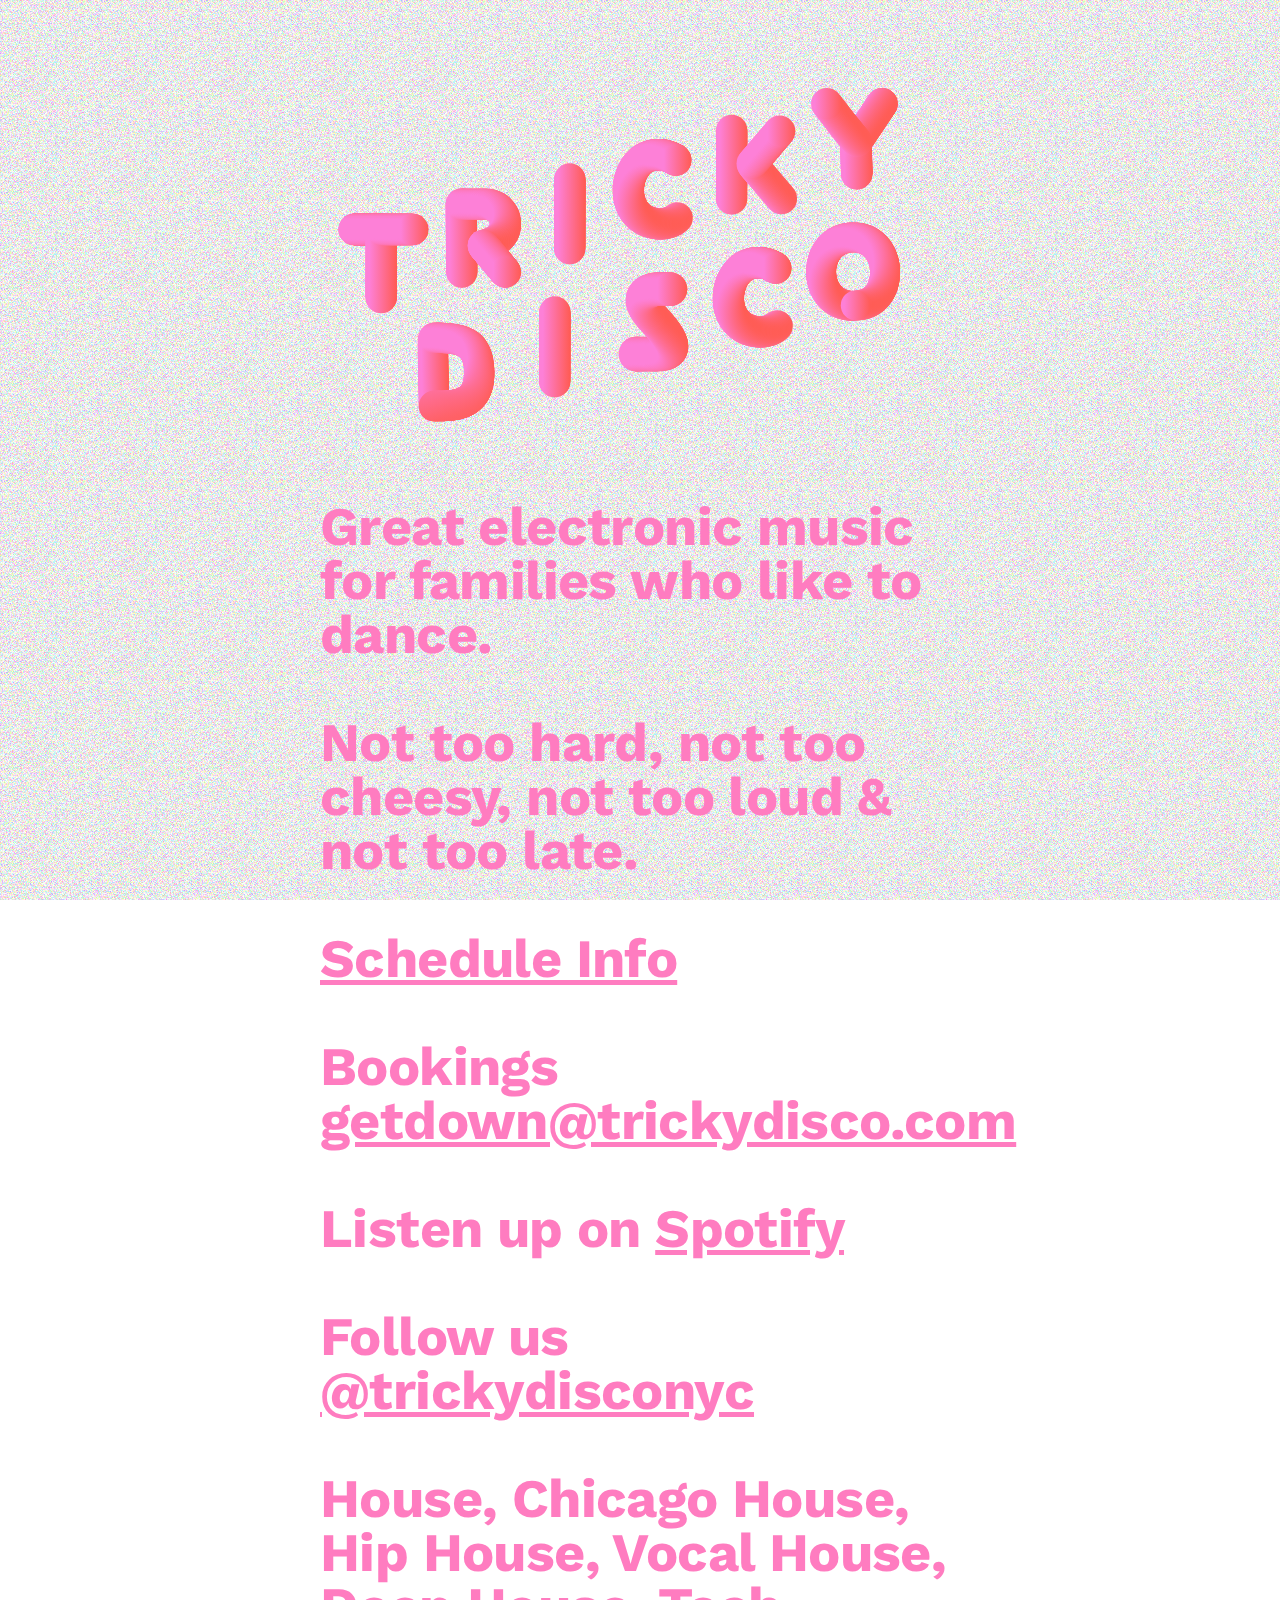
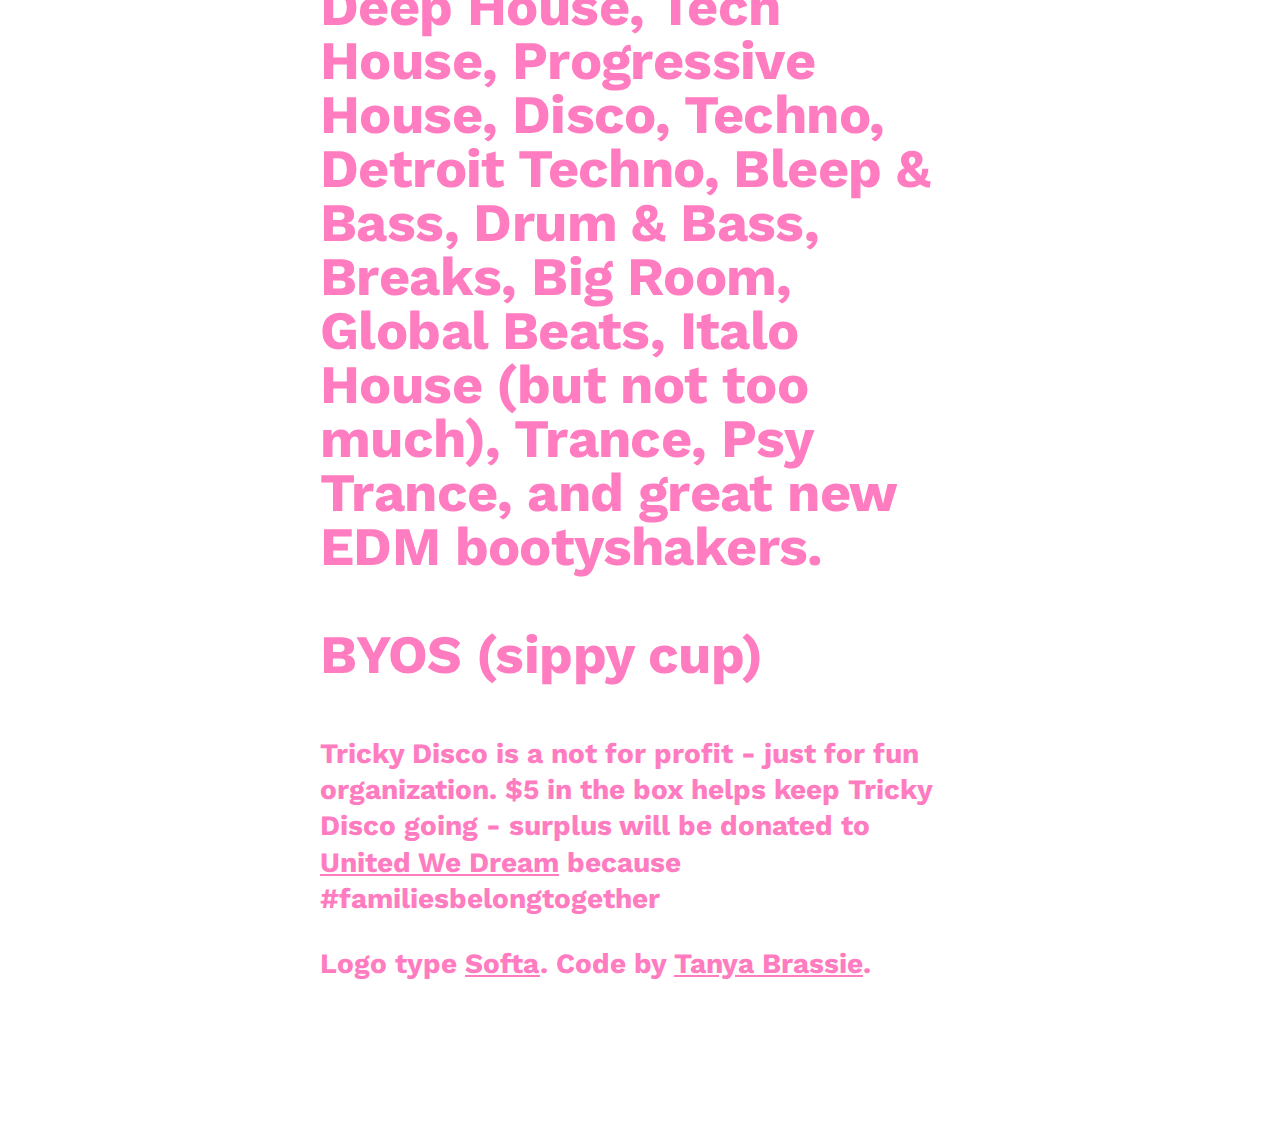
<file: index.html>
<!DOCTYPE html>
<html>
    <head>
      <meta charset="UTF-8">
      <title>✨Tricky Disco</title>
      <link href="styles/normalize.css" rel="stylesheet">
      <link href="styles/styles.css" rel="stylesheet">
      <link href="https://fonts.googleapis.com/css?family=Work+Sans:600,700&display=swap" rel="stylesheet">
      <meta name="viewport" content="width=device-width, initial-scale=1">
      <meta name="description" content="Great electronic music for families who like to dance.">
    </head>
    <body>
      <main class="content">
        <div class="bubble-word-container">
          <div class="bubble-word tricky">
            <img class="letter floating t" src="images/t.svg"/>
            <img class="letter floating-slow r" src="images/r.svg"/>
            <img class="letter floating i" src="images/i.svg"/>
            <img class="letter floating-slow c" src="images/c.svg"/>
            <img class="letter floating k" src="images/k.svg"/>
            <img class="letter floating-slow y" src="images/y.svg"/>
          </div>

          <div class="bubble-word disco">
            <img class="letter floating d" src="images/d.svg"/>
            <img class="letter floating-slow i-2" src="images/i.svg"/>
            <img class="letter floating s" src="images/s.svg"/>
            <img class="letter floating-slow c-2" src="images/c.svg"/>
            <img class="letter floating o" src="images/o.svg"/>
          </div>
        </div>
          <p class="body-text">
              Great electronic music for families who like to dance.
          </p>

          <p class="body-text">
              Not too hard, not too cheesy, not too loud & not too late.
          </p>

          <a class="body-text" href="https://www.facebook.com/trickydisconyc" >Schedule Info</a>

          <p class="body-text">Bookings <br><a href="mailto:getdown@trickydisco.com">getdown@trickydisco.com</a></p>

          <p class="body-text">Listen up on <a href="spotify:playlist:6YlNkJNcNzBGaoortoAHcc">Spotify</a></p>

          <p class="body-text">Follow us <br><a href="https://www.instagram.com/trickydisconyc/">@trickydisconyc</a></p>

          <p class="body-text">
            House, Chicago House, Hip House, Vocal House, Deep House, Tech House, Progressive House, Disco, Techno, Detroit Techno, Bleep & Bass, Drum & Bass, Breaks, Big Room, Global Beats, Italo House (but not too much), Trance, Psy Trance, and great new EDM bootyshakers.
          </p>

          <p class="body-text">BYOS (sippy cup)</p>

          <p class="body-text--small">
             Tricky Disco is a not for profit - just for fun organization. $5 in the box helps keep 
             Tricky Disco going - surplus will be donated to <a href="https://unitedwedream.org/">United We Dream</a> because #familiesbelongtogether
          </p>

          <p class="body-text--small">
            Logo type <a href="https://freetypography.com/2017/05/25/free-font-softa/">Softa</a>. Code by <a href="http://www.tanyabrassie.com">Tanya Brassie</a>.
          </p>
        </main>
    </body>
</html>
</file>
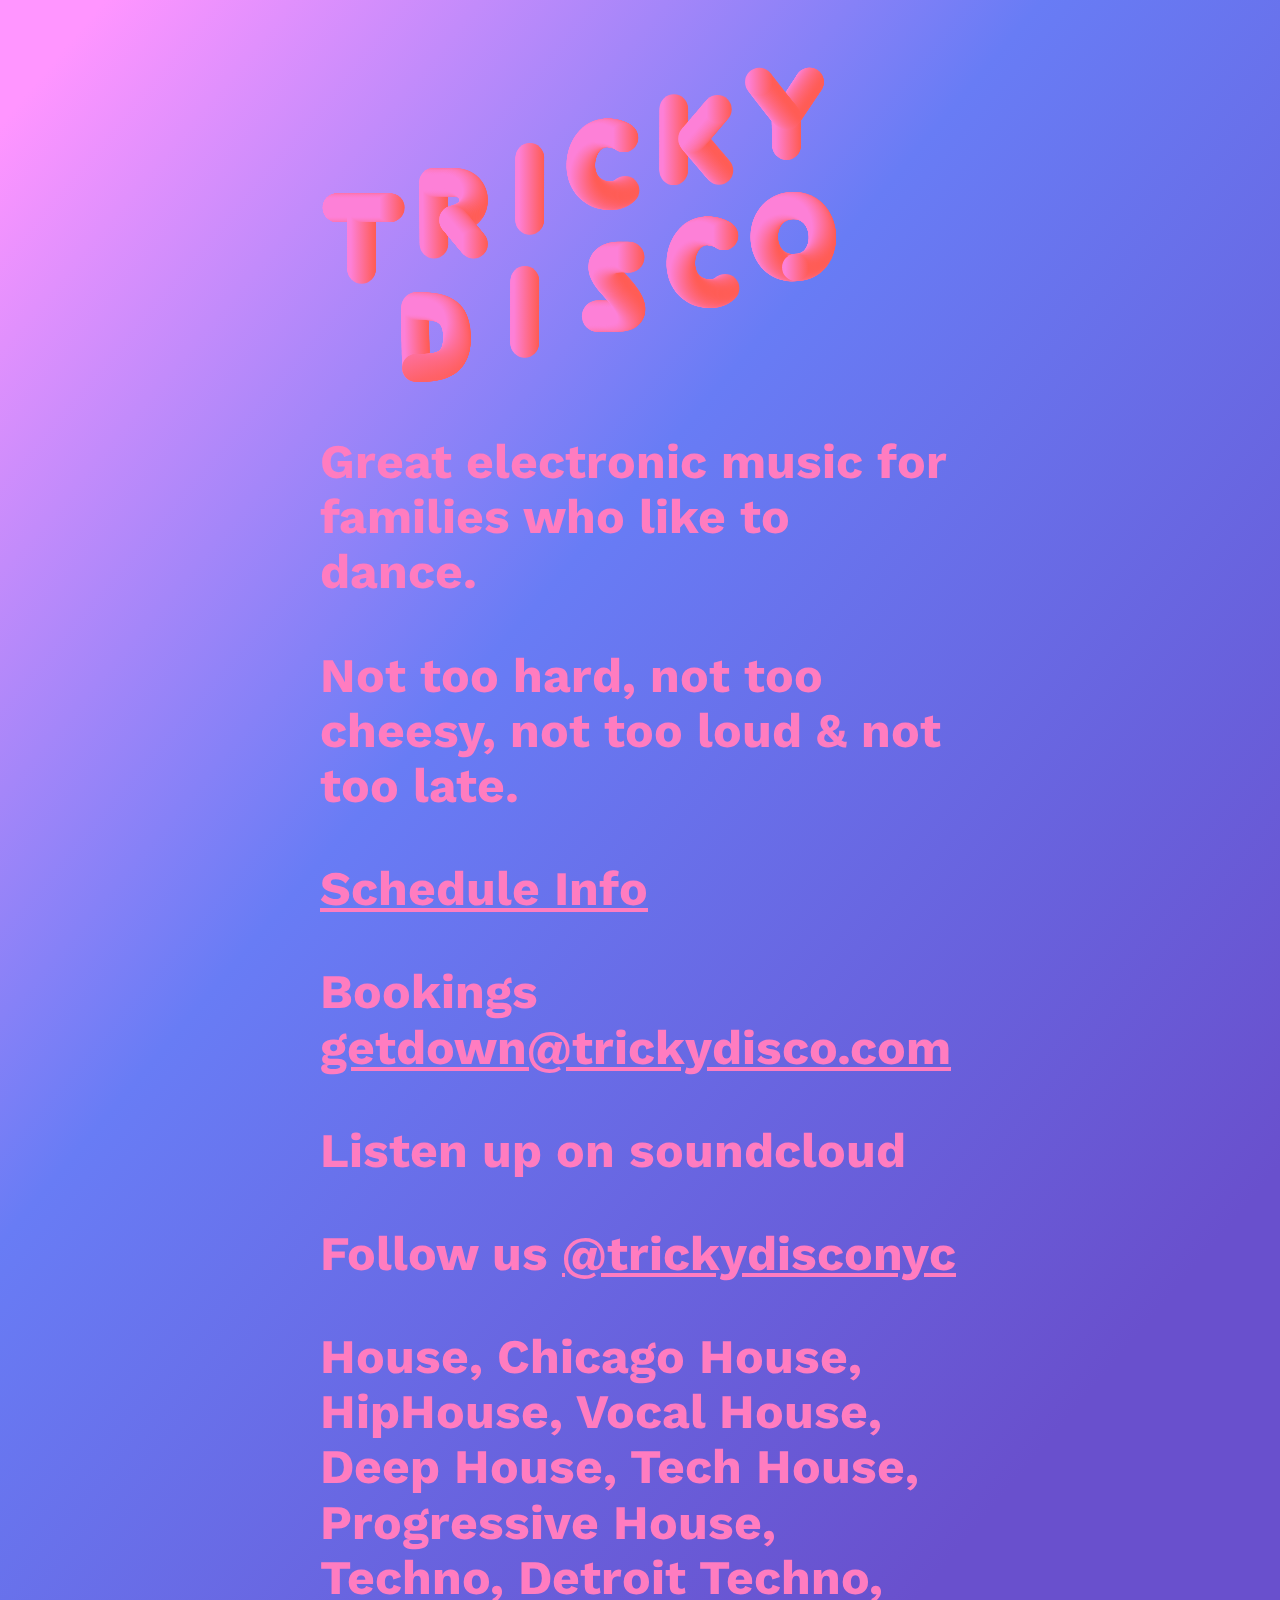
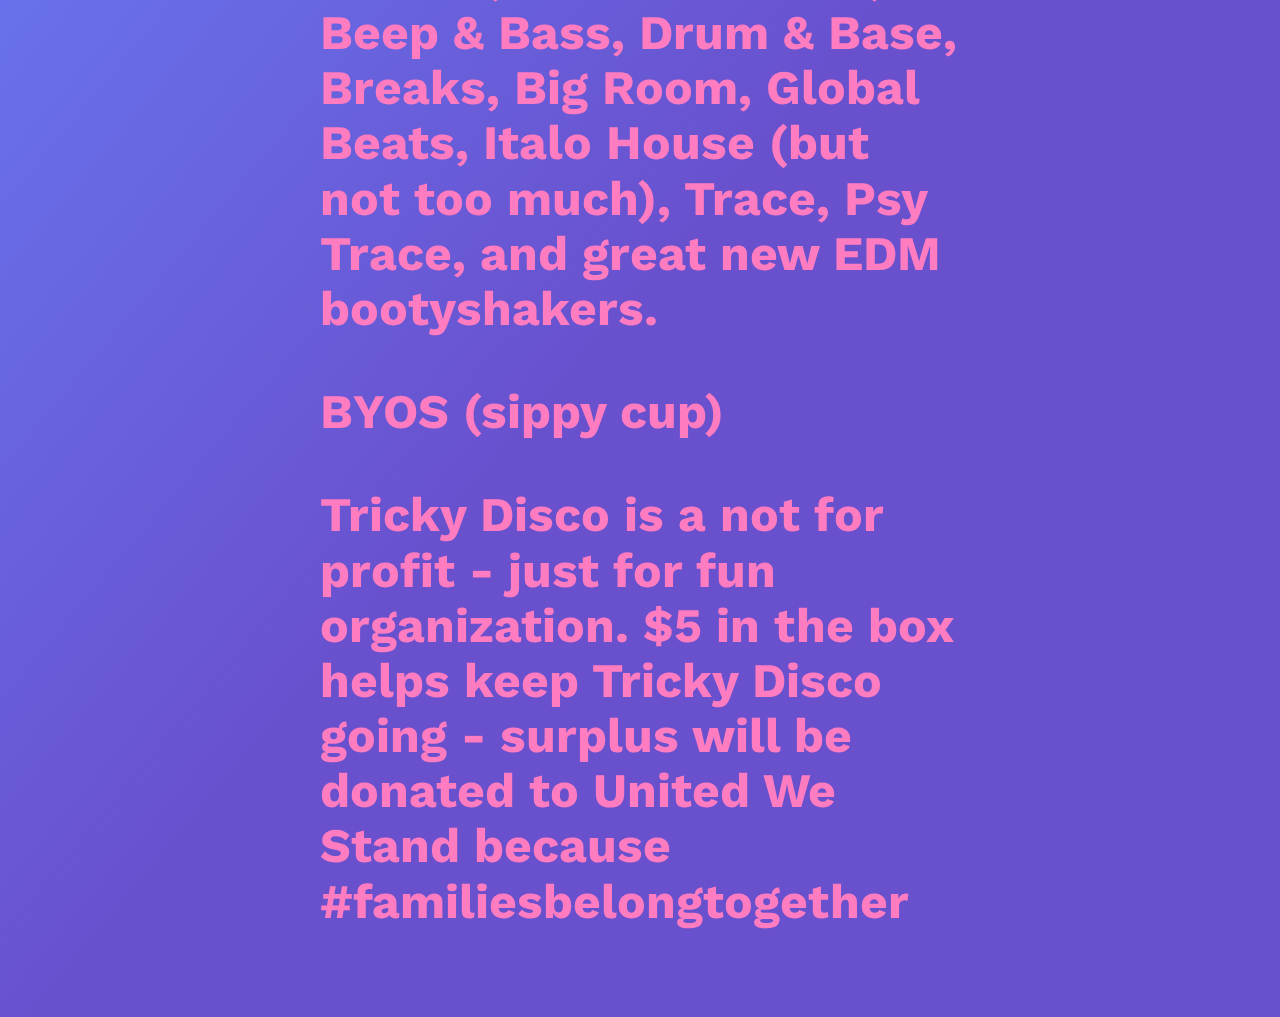
<file: tricky-disco/index.html>
<!DOCTYPE html>
<html>
    <head>
        <meta charset="UTF-8">
        <title>Tricky Disco</title>
        <link href="normalize.css" rel="stylesheet">
        <link href="styles.css" rel="stylesheet">
        <link href="https://fonts.googleapis.com/css?family=Work+Sans:600,700&display=swap" rel="stylesheet">
    </head>

    <body>
      <svg class="noise" width="100%" height="100%">
        <filter id='noise' x='0%' y='0%' width='100%' height='100%'>
          <feTurbulence baseFrequency="3" />
        </filter>    
        <rect x="0" y="0" width="100%" height="100%" filter="url(#noise)" fill="none">        
      </svg>
      <div class="content">
          <div class="bubble-word tricky">
            <img class="letter floating t" src="t.svg"/>
            <img class="letter floating-slow r" src="r.svg"/>
            <img class="letter floating i" src="i.svg"/>
            <img class="letter floating-slow c" src="c.svg"/>
            <img class="letter floating k" src="k.svg"/>
            <img class="letter floating-slow y" src="y.svg"/>
          </div>

          <div class="bubble-word disco">
            <img class="letter floating d" src="d.svg"/>
            <img class="letter floating-slow i-2" src="i.svg"/>
            <img class="letter floating s" src="s.svg"/>
            <img class="letter floating-slow c-2" src="c.svg"/>
            <img class="letter floating o" src="o.svg"/>
          </div>

          <p>
              Great electronic music for families who like to dance.
          </p>

          <p>
              Not too hard, not too cheesy, not too loud & not too late.
          </p>

          <a href="https://www.facebook.com/trickydisconyc" >Schedule Info</a>

          <p>Bookings <a href="mailto:getdown@trickydisco.com">getdown@trickydisco.com</a></p>

          <p>Listen up on soundcloud</p>

          <p>Follow us <a href="https://www.instagram.com/trickydisconyc/">@trickydisconyc</a></p>

          <p>
              House, Chicago House, HipHouse, Vocal House, Deep House, Tech House, Progressive House, Techno, Detroit Techno,
              Beep & Bass, Drum & Base, Breaks, Big Room, Global Beats, Italo House (but not too much), Trace, Psy Trace, and 
              great new EDM bootyshakers.
          </p>

          <p>BYOS (sippy cup)</p>

          <p>
              Tricky Disco is a not for profit - just for fun organization. $5 in the box helps keep 
              Tricky Disco going - surplus will be donated to United We Stand because #familiesbelongtogether
          </p>
      </div>
    </body>
</html>
</file>
<file: styles/styles.css>
body {
  background-image: url('../images/bg.gif');
  background-attachment: fixed;
  width: 100%;
  font-family: 'Work Sans', sans-serif;
  padding: 20px;
  box-sizing: border-box;
}

a {
  color: #ff7cc0;
}

a:hover {
  opacity: .8;
}

.content {
  max-width: 640px;
  margin: auto;
  padding: 0 0 100px 0;
  color: #ff7cc0;
  z-index: 1;
  position: relative;
}

.bubble-word-container {
  display: flex;
  flex-direction: column;
  align-items: center;
  margin-left: -40px;
  padding: 0 20px 20px;
}

.body-text--small {
  font-size: 20px;
  line-height: 1.2;
  font-weight: 700;
}

.body-text {
  font-size: 28px;
  font-weight: 700;
  letter-spacing: -.6px;
  line-height: 1;
}

/* special weirdo css for margin on safari */
@media not all and (min-resolution:.001dpcm) { 
  @media screen and (max-width: 767px){
    .disco {
      margin-top: -240px !important;
      margin-left: 70px;
    }
  }
}


@media screen and (min-width: 767px) {
  .body-text {
    font-size: 54px;
  }

  body {
    background-size: auto;
  }

  .body-text--small {
    font-size: 28px;
    line-height: 1.3;
  }

  .content {
    padding: 40px 0 100px 0;
  }
}

.bubble-word {
  display: flex;
}

.tricky {
  margin-top: -100px;
}

.disco {
  margin-top: -200px;
  margin-left: 70px;
}

.letter {
  width: 60px;
  margin: 0 -5px 0;
}

@media screen and (min-width: 767px) {
  .letter {
    width: 110px;
  }
}

.t {
  margin-top: 250px;
}

.r {
  margin-top: 200px;
}

.i {
  margin: 150px -20px 0;
}

.c {
  margin-top: 100px;
}

.k {
  margin-top: 50px;
}

.y {
  margin-top: 0;
}

.d {
  margin-top: 200px;
}

.i-2 {
  margin-top: 150px;
}

.s {
  margin-top: 100px;
}

.c-2 {
  margin-top: 50px;
}

.o {
  margin-top: 0;
}

.floating{
  animation-name: floating;
  backface-visibility: hidden;
  -webkit-animation-name: floating;

	animation-duration: 2s;	
	-webkit-animation-duration: 2s;

	animation-iteration-count: infinite;
	-webkit-animation-iteration-count: infinite;
}

@keyframes floating {
	0% {
    transform: translateY(0%);
    opacity: 1;	
	}
	50% {
    transform: translateY(2%);
    transform: rotate3d(1, 1, 1, 10deg);
    opacity: .75;

	}	
	150% {
    transform: translateY(0%);
    transform: rotate(0deg);
    opacity: 1;
	}			
}

@-webkit-keyframes floating {
	0% {
    -webkit-transform: translateY(0%);
	}
	50% {
    -webkit-transform: translateY(2%);
    -webkit-transform: rotate3d(1, 1, 1, 10deg);
	}	
	100% {
    -webkit-transform: translateY(0%);
    -webkit-transform: rotate(0deg);
	}			
}

.floating-slow{
	animation-name: floating-slow;
  -webkit-animation-name: floating-slow;

	animation-duration: 2s;	
  -webkit-animation-duration: 2s;
  
  animation-delay: 1s;
  -webkit-animation-delay: 1s;

	animation-iteration-count: infinite;
	-webkit-animation-iteration-count: infinite;
}

@keyframes floating-slow {
	0% {
    transform: translateY(0%);
    opacity: 1;	
	}
	50% {
    transform: translateY(2%);	
    transform: rotate3d(1, 1, 1, 10deg);
    opacity: .8;
	}	
	150% {
    transform: translateY(0%);
    opacity: 1;
	}			
}

@-webkit-keyframes floating {
	0% {
		-webkit-transform: translateY(0%);	
	}
	50% {
    -webkit-transform: translateY(2%);
    -webkit-transform: rotate3d(1, 1, 1, 10deg);
	}	
	100% {
		-webkit-transform: translateY(0%);
	}			
}
</file>
<file: tricky-disco/styles.css>
body {
  background-image: linear-gradient(130deg, #ff95ff 3%, #687cf5 30%, #6950cd 65%);
  /* background-image: linear-gradient(to bottom right, #ffbcff, #687cf5); */
  min-height: 100vh;
  width: 100%;
  font-family: 'Work Sans', sans-serif;
}

p, a {
  font-size: 30px;
}

a {
  color: #ff7cc0;
}

a:hover {
  opacity: .8;
}


.content {
  max-width: 640px;
  margin: auto;
  font-size: 30px;
  font-weight: 700;
  padding: 40px 20px;
  color: #ff7cc0;
  z-index: 1;
  position: relative;
}

@media screen and (min-width: 767px) {
  p, a {
    font-size: 48px;
  }
}

.noise {
  position: fixed;
  left: 0;
  right: 0;
  top: 0;
  bottom: 0;
  opacity: .8;
  height: 100%;
  position: 0;
}

.bubble-word{
  display: flex;
}

.tricky {
  margin-top: -100px;
}

.disco {
  margin-top: -200px;
  margin-left: 70px;
}

.letter {
  width: 100px;
  margin: 0 -5px 0;
}

.t {
  margin-top: 250px;
}

.r {
  margin-top: 200px;
}

.i {
  margin: 150px -20px 0;
}

.c {
  margin-top: 100px;
}

.k {
  margin-top: 50px;
}

.y {
  margin-top: 0;
}

.d {
  margin-top: 200px;
}

.i-2 {
  margin-top: 150px;
}

.s {
  margin-top: 100px;
}

.c-2 {
  margin-top: 50px;
}

.o {
  margin-top: 0;
}

.floating{
	animation-name: floating;
	-webkit-animation-name: floating;

	animation-duration: 2s;	
	-webkit-animation-duration: 2s;

	animation-iteration-count: infinite;
	-webkit-animation-iteration-count: infinite;
}

@keyframes floating {
	0% {
    transform: translateY(0%);
    opacity: 1;	
	}
	50% {
    transform: translateY(2%);
    transform: rotate3d(1, 1, 1, 10deg);
    opacity: .75;

	}	
	150% {
    transform: translateY(0%);
    transform: rotate(0deg);
    opacity: 1;
	}			
}

@-webkit-keyframes floating {
	0% {
    -webkit-transform: translateY(0%);
	}
	50% {
    -webkit-transform: translateY(2%);
	
	}	
	100% {
		-webkit-transform: translateY(0%);
	}			
}

.floating-slow{
	animation-name: floating-slow;
	-webkit-animation-name: floating-slow;

	animation-duration: 2s;	
  -webkit-animation-duration: 2s;
  
  animation-delay: 1s;
  -webkit-animation-delay: 1s;

	animation-iteration-count: infinite;
	-webkit-animation-iteration-count: infinite;
}

@keyframes floating-slow {
	0% {
    transform: translateY(0%);
    opacity: 1;	
	}
	50% {
    transform: translateY(2%);	
    transform: rotate3d(1, 1, 1, 10deg);
    opacity: .8;
	}	
	150% {
    transform: translateY(0%);
    opacity: 1;
	}			
}

@-webkit-keyframes floating {
	0% {
		-webkit-transform: translateY(0%);	
	}
	50% {
    -webkit-transform: translateY(2%);
    transform: rotate3d(1, 1, 1, 10deg);	
	}	
	100% {
		-webkit-transform: translateY(0%);
	}			
}
</file>
